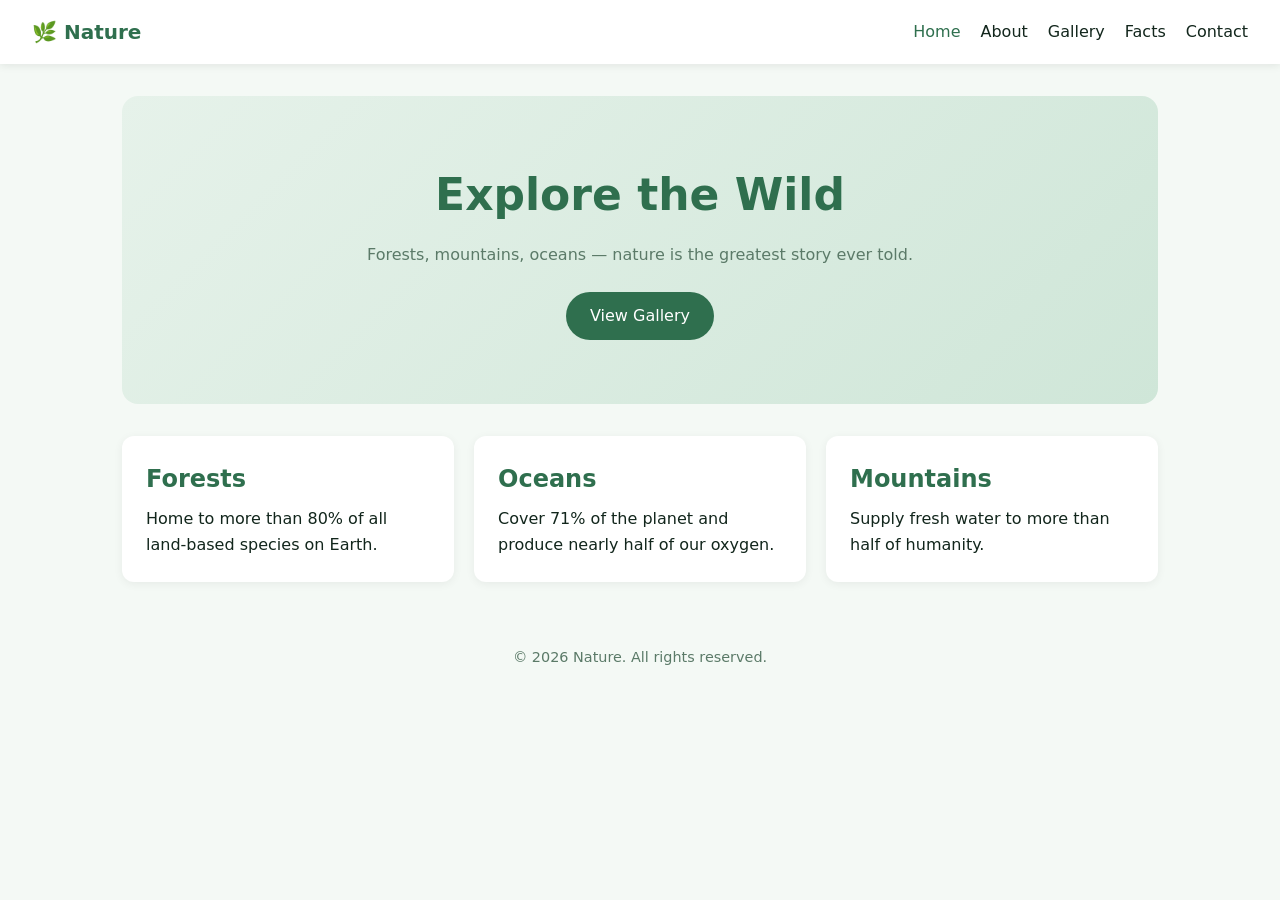
<file: index.html>
<!DOCTYPE html>
<html lang="en">
<head>
<meta charset="UTF-8">
<meta name="viewport" content="width=device-width, initial-scale=1">
<title>Nature | Home</title>
<link rel="stylesheet" href="css/style.css">
</head>
<body>
<header class="nav">
  <a class="logo" href="index.html">🌿 Nature</a>
  <button class="nav-toggle" aria-label="Menu">☰</button>
  <nav class="nav-links">
    <a href="index.html" class="active">Home</a>
    <a href="about.html">About</a>
    <a href="gallery.html">Gallery</a>
    <a href="facts.html">Facts</a>
    <a href="contact.html">Contact</a>
  </nav>
</header>
<main>
  <section class="hero">
    <h1>Explore the Wild</h1>
    <p>Forests, mountains, oceans — nature is the greatest story ever told.</p>
    <a class="btn" href="gallery.html">View Gallery</a>
  </section>
  <section class="cards">
    <article class="card">
      <h2>Forests</h2>
      <p>Home to more than 80% of all land-based species on Earth.</p>
    </article>
    <article class="card">
      <h2>Oceans</h2>
      <p>Cover 71% of the planet and produce nearly half of our oxygen.</p>
    </article>
    <article class="card">
      <h2>Mountains</h2>
      <p>Supply fresh water to more than half of humanity.</p>
    </article>
  </section>
</main>
<footer><p>© <span id="year"></span> Nature. All rights reserved.</p></footer>
<script src="js/main.js"></script>
</body>
</html>
</file>
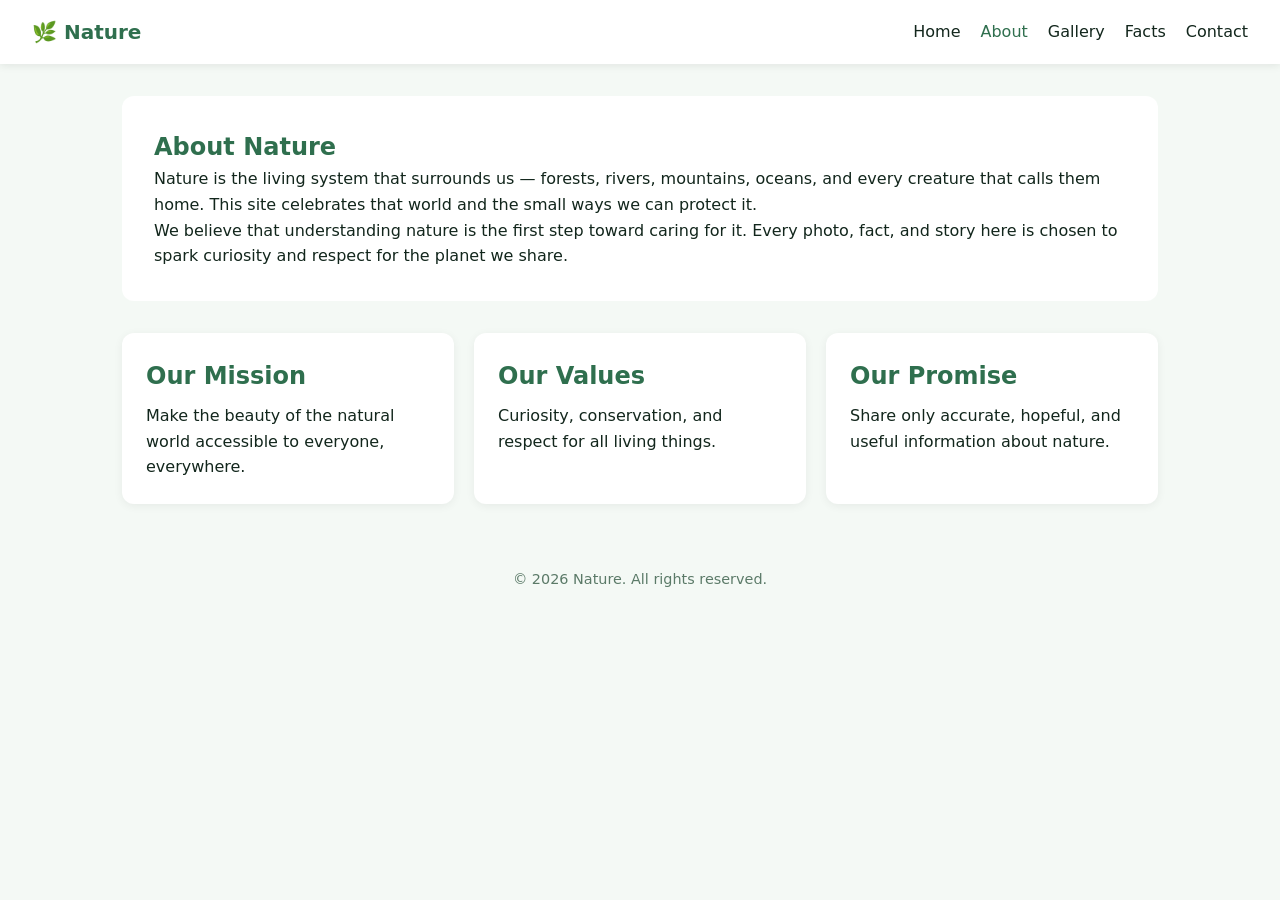
<file: about.html>
<!DOCTYPE html>
<html lang="en">
<head>
<meta charset="UTF-8">
<meta name="viewport" content="width=device-width, initial-scale=1">
<title>Nature | About</title>
<link rel="stylesheet" href="css/style.css">
</head>
<body>
<header class="nav">
  <a class="logo" href="index.html">🌿 Nature</a>
  <button class="nav-toggle" aria-label="Menu">☰</button>
  <nav class="nav-links">
    <a href="index.html">Home</a>
    <a href="about.html" class="active">About</a>
    <a href="gallery.html">Gallery</a>
    <a href="facts.html">Facts</a>
    <a href="contact.html">Contact</a>
  </nav>
</header>
<main>
  <section class="page">
    <h1>About Nature</h1>
    <p>Nature is the living system that surrounds us — forests, rivers, mountains, oceans, and every creature that calls them home. This site celebrates that world and the small ways we can protect it.</p>
    <p>We believe that understanding nature is the first step toward caring for it. Every photo, fact, and story here is chosen to spark curiosity and respect for the planet we share.</p>
  </section>
  <section class="cards">
    <article class="card">
      <h2>Our Mission</h2>
      <p>Make the beauty of the natural world accessible to everyone, everywhere.</p>
    </article>
    <article class="card">
      <h2>Our Values</h2>
      <p>Curiosity, conservation, and respect for all living things.</p>
    </article>
    <article class="card">
      <h2>Our Promise</h2>
      <p>Share only accurate, hopeful, and useful information about nature.</p>
    </article>
  </section>
</main>
<footer><p>© <span id="year"></span> Nature. All rights reserved.</p></footer>
<script src="js/main.js"></script>
</body>
</html>
</file>
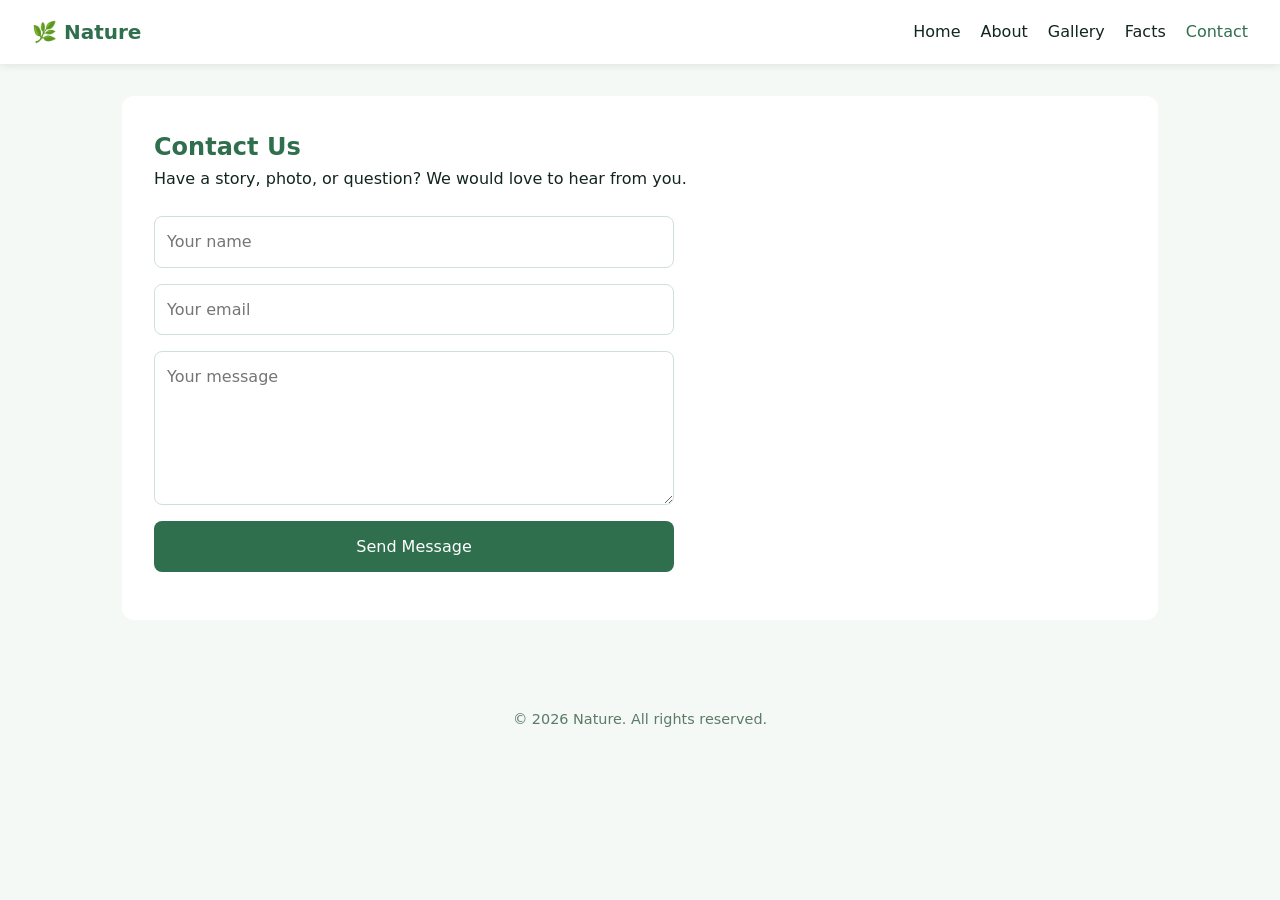
<file: contact.html>
<!DOCTYPE html>
<html lang="en">
<head>
<meta charset="UTF-8">
<meta name="viewport" content="width=device-width, initial-scale=1">
<title>Nature | Contact</title>
<link rel="stylesheet" href="css/style.css">
</head>
<body>
<header class="nav">
  <a class="logo" href="index.html">🌿 Nature</a>
  <button class="nav-toggle" aria-label="Menu">☰</button>
  <nav class="nav-links">
    <a href="index.html">Home</a>
    <a href="about.html">About</a>
    <a href="gallery.html">Gallery</a>
    <a href="facts.html">Facts</a>
    <a href="contact.html" class="active">Contact</a>
  </nav>
</header>
<main>
  <section class="page">
    <h1>Contact Us</h1>
    <p>Have a story, photo, or question? We would love to hear from you.</p>
    <form id="contact-form">
      <input type="text" name="name" placeholder="Your name" required>
      <input type="email" name="email" placeholder="Your email" required>
      <textarea name="message" rows="5" placeholder="Your message" required></textarea>
      <button class="submit" type="submit">Send Message</button>
      <p id="form-msg"></p>
    </form>
  </section>
</main>
<footer><p>© <span id="year"></span> Nature. All rights reserved.</p></footer>
<script src="js/main.js"></script>
</body>
</html>
</file>
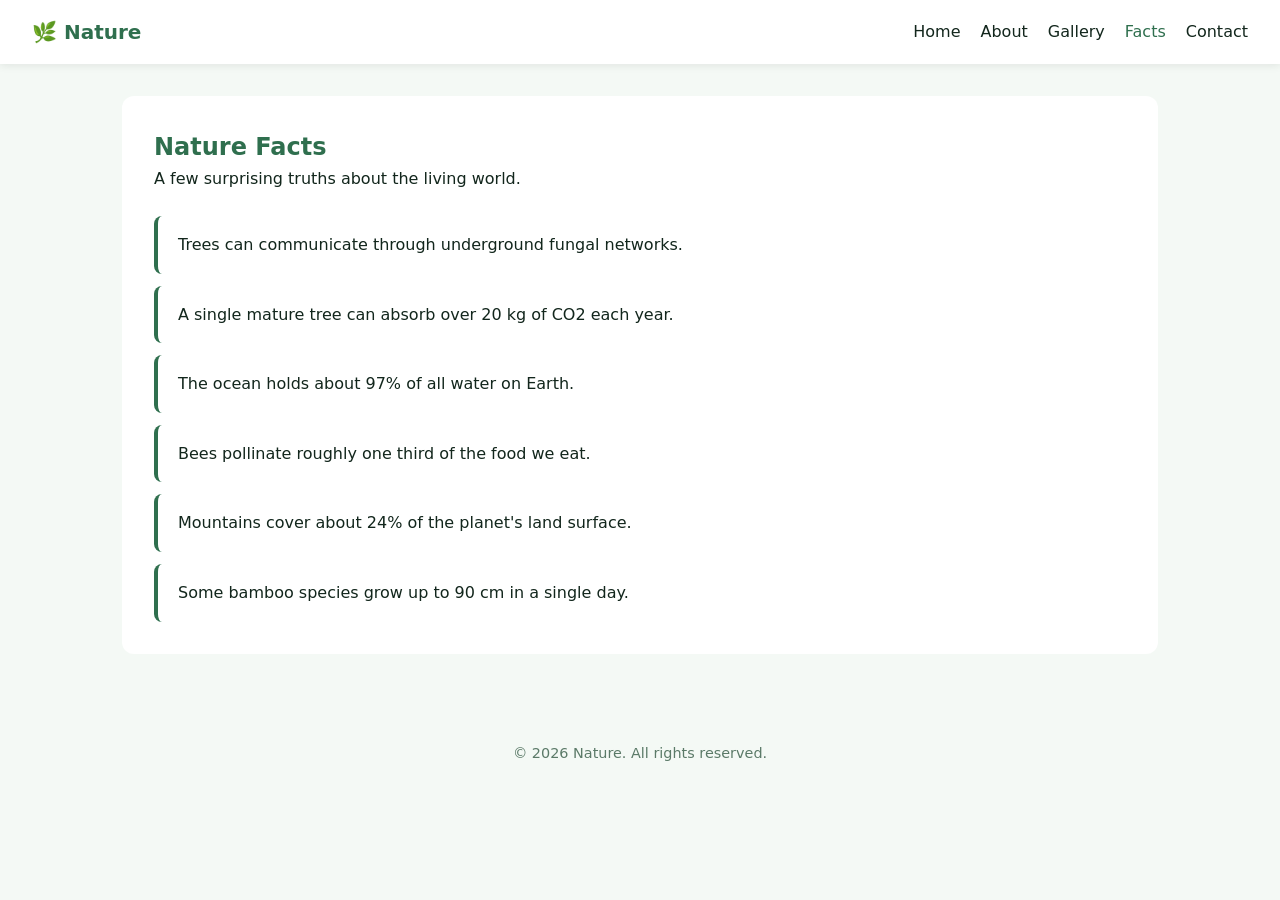
<file: facts.html>
<!DOCTYPE html>
<html lang="en">
<head>
<meta charset="UTF-8">
<meta name="viewport" content="width=device-width, initial-scale=1">
<title>Nature | Facts</title>
<link rel="stylesheet" href="css/style.css">
</head>
<body>
<header class="nav">
  <a class="logo" href="index.html">🌿 Nature</a>
  <button class="nav-toggle" aria-label="Menu">☰</button>
  <nav class="nav-links">
    <a href="index.html">Home</a>
    <a href="about.html">About</a>
    <a href="gallery.html">Gallery</a>
    <a href="facts.html" class="active">Facts</a>
    <a href="contact.html">Contact</a>
  </nav>
</header>
<main>
  <section class="page">
    <h1>Nature Facts</h1>
    <p>A few surprising truths about the living world.</p>
    <ul class="facts">
      <li>Trees can communicate through underground fungal networks.</li>
      <li>A single mature tree can absorb over 20 kg of CO2 each year.</li>
      <li>The ocean holds about 97% of all water on Earth.</li>
      <li>Bees pollinate roughly one third of the food we eat.</li>
      <li>Mountains cover about 24% of the planet's land surface.</li>
      <li>Some bamboo species grow up to 90 cm in a single day.</li>
    </ul>
  </section>
</main>
<footer><p>© <span id="year"></span> Nature. All rights reserved.</p></footer>
<script src="js/main.js"></script>
</body>
</html>
</file>
<file: css/style.css>
:root{--green:#2f6f4e;--green-dark:#245a3e;--dark:#12261c;--light:#f4f9f5;--muted:#5b7a68}
*{margin:0;padding:0;box-sizing:border-box}
body{font-family:system-ui,Segoe UI,sans-serif;color:var(--dark);background:var(--light);line-height:1.6}
.nav{display:flex;align-items:center;justify-content:space-between;padding:1rem 2rem;background:#fff;box-shadow:0 2px 8px rgba(0,0,0,.08);position:sticky;top:0;z-index:10}
.logo{font-weight:700;font-size:1.25rem;color:var(--green);text-decoration:none}
.nav-links{display:flex;gap:1.25rem}
.nav-links a{color:var(--dark);text-decoration:none;font-weight:500}
.nav-links a:hover,.nav-links a.active{color:var(--green)}
.nav-toggle{display:none;background:none;border:0;font-size:1.5rem;cursor:pointer}
main{max-width:1100px;margin:0 auto;padding:2rem}
.hero{text-align:center;padding:4rem 1rem;background:linear-gradient(135deg,#e6f2ea,#cfe6d8);border-radius:16px}
.hero h1{font-size:2.75rem;color:var(--green)}
.hero p{color:var(--muted);margin:.75rem auto 1.5rem;max-width:560px}
.btn{display:inline-block;background:var(--green);color:#fff;padding:.7rem 1.5rem;border-radius:999px;text-decoration:none}
.btn:hover{background:var(--green-dark)}
.cards{display:grid;grid-template-columns:repeat(auto-fit,minmax(220px,1fr));gap:1.25rem;margin-top:2rem}
.card{background:#fff;padding:1.5rem;border-radius:12px;box-shadow:0 2px 10px rgba(0,0,0,.06)}
.card h2{color:var(--green);margin-bottom:.5rem}
section h1,section h2{color:var(--green)}
.page{background:#fff;padding:2rem;border-radius:12px;margin-bottom:1.5rem}
.grid{display:grid;grid-template-columns:repeat(auto-fit,minmax(240px,1fr));gap:1rem;margin-top:1.5rem}
.grid figure{background:#fff;border-radius:12px;overflow:hidden;box-shadow:0 2px 10px rgba(0,0,0,.06)}
.grid img{width:100%;height:180px;object-fit:cover;display:block}
.grid figcaption{padding:.75rem 1rem;font-size:.9rem;color:var(--muted)}
.facts{list-style:none;display:grid;gap:.75rem;margin-top:1.5rem}
.facts li{background:#fff;padding:1rem 1.25rem;border-left:4px solid var(--green);border-radius:8px}
form{display:grid;gap:1rem;max-width:520px;margin-top:1.5rem}
input,textarea{width:100%;padding:.75rem;border:1px solid #cfe0d6;border-radius:8px;font:inherit;background:#fff}
button.submit{background:var(--green);color:#fff;border:0;padding:.8rem;border-radius:8px;font:inherit;cursor:pointer}
button.submit:hover{background:var(--green-dark)}
#form-msg{color:var(--green);font-weight:600}
footer{text-align:center;padding:2rem;color:var(--muted);font-size:.9rem}
@media(max-width:640px){.nav-toggle{display:block}.nav-links{display:none;position:absolute;top:100%;left:0;right:0;background:#fff;flex-direction:column;padding:1rem 2rem;box-shadow:0 8px 16px rgba(0,0,0,.08)}.nav-links.open{display:flex}.hero h1{font-size:2rem}}
</file>
